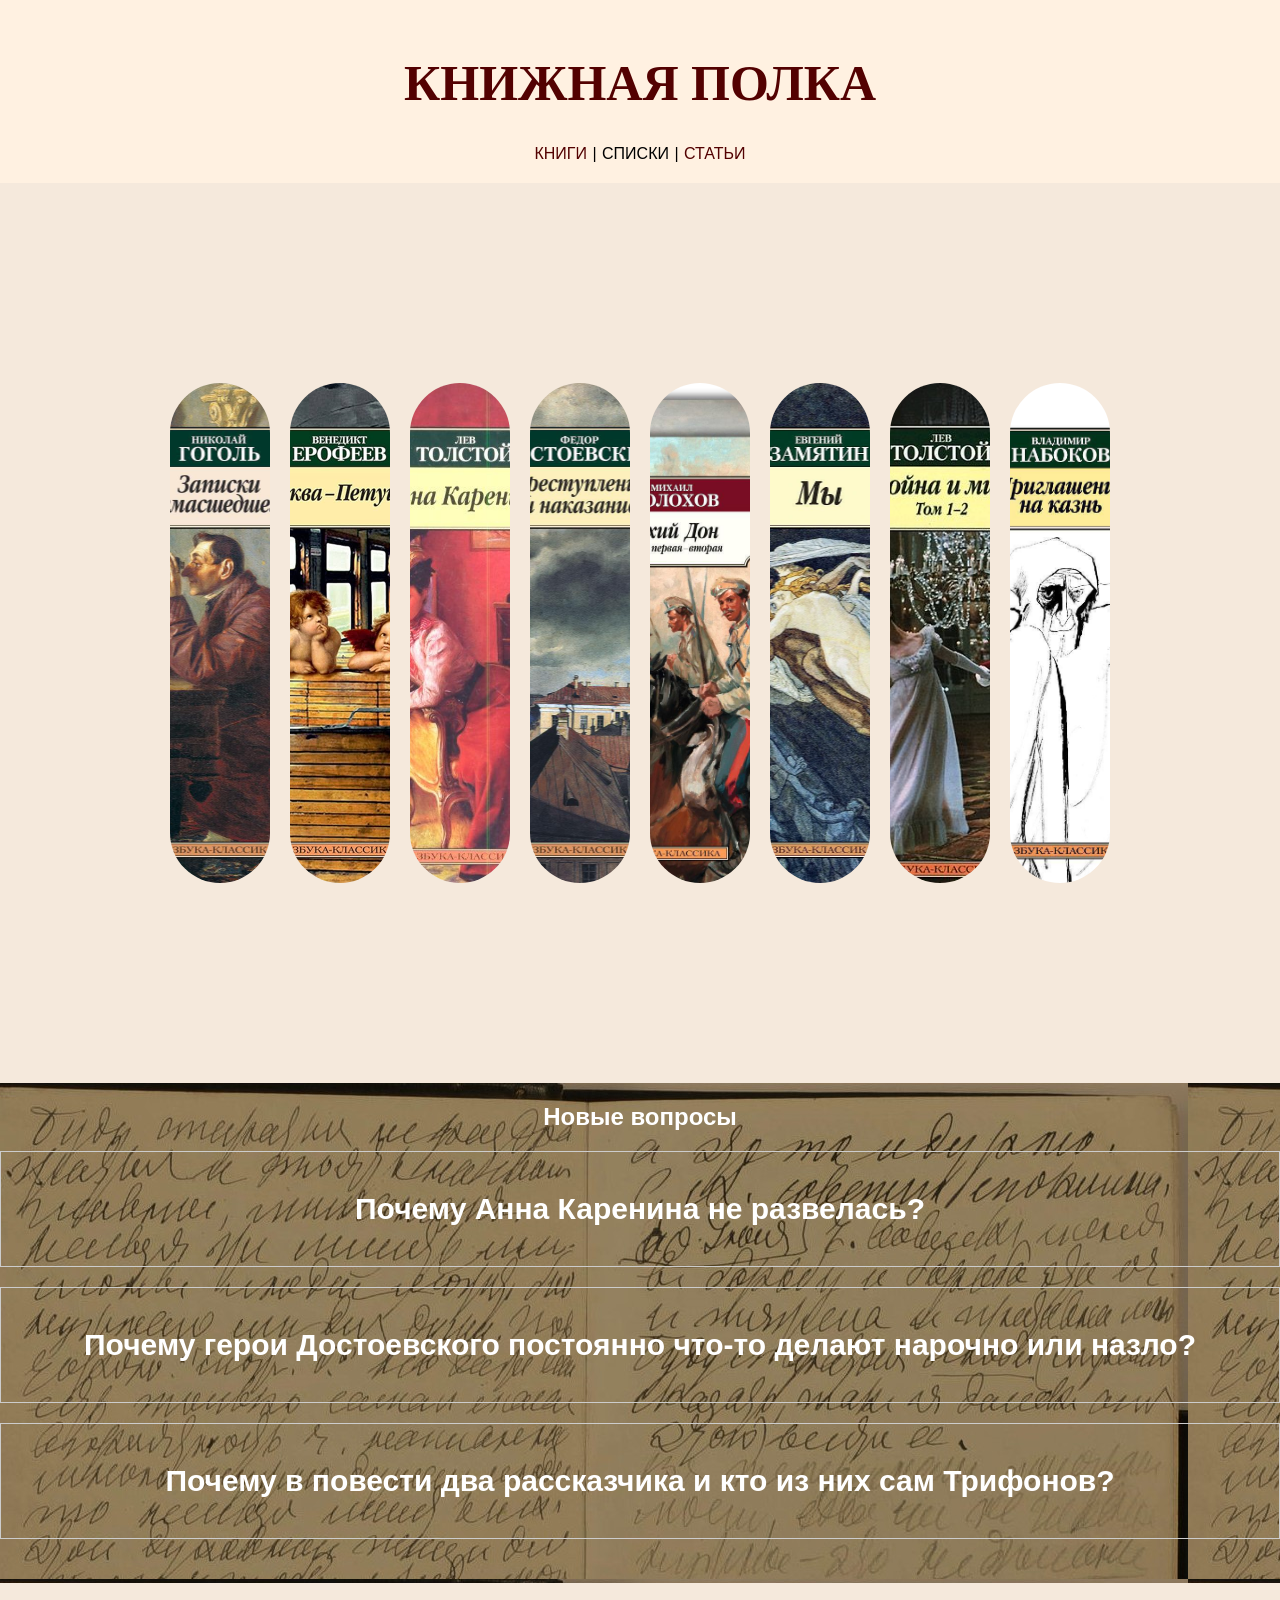
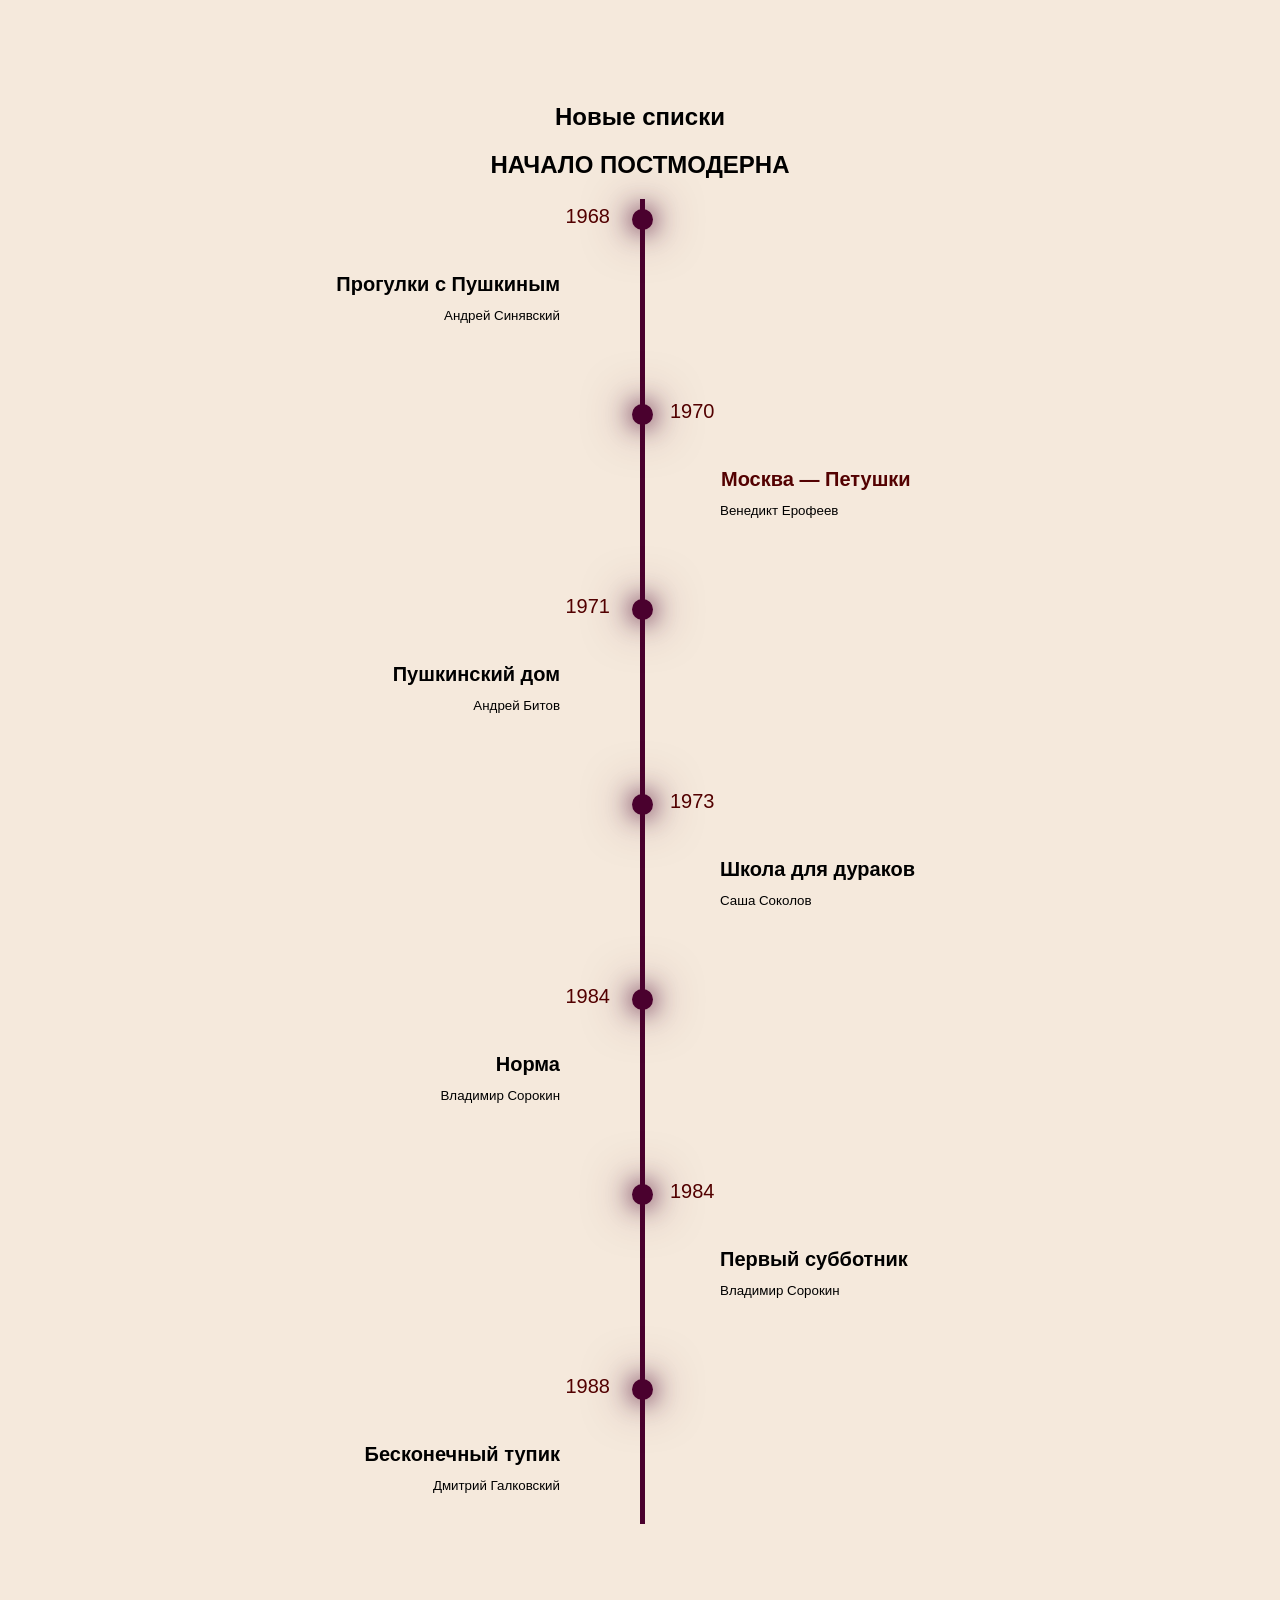
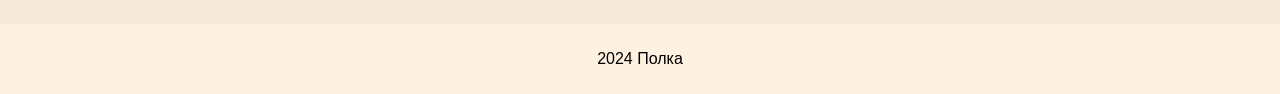
<file: HTML/index.html>
<!DOCTYPE HTML>
<html>
    <head>
        <meta charset="utf-8" />
        <title>Главная страница</title>
        <link rel="stylesheet" href="styles.css"></linkrel>
    </head>
    <body>
        <header>
            <h1><a href="index.html " class = "link">КНИЖНАЯ ПОЛКА</a></h1>
            <nav>
                <a class = "link" href="books.html">КНИГИ</a> | 
                <a class = "link" >СПИСКИ</a> | 
                <a class = "link" href="articles.html">СТАТЬИ</a>
            </nav>  
        </header>

        <main>
            <div>
                <section id = "books">
                <div class="slider">
                    <div class="slider-wrapper">
                        <div class="slide"><h3>Записки сумасшедшего</h3></div>
                        <div class="slide"><h3>Москва Петушки</h3></div>
                        <div class="slide"><h3><a href="books/1.html">Анна Каренина</a></h3></div>
                        <div class="slide"><h3>Преступление и наказание</h3></div>
                        <div class="slide"><h3>Тихий дон</h3></div>
                        <div class="slide"><h3>Мы</h3></div>
                        <div class="slide"><h3>Война и мир</h3></div>
                        <div class="slide"><h3>Приглашение на казнь</h3></div>
                    </div>
                </div>
            </section>
            </div>
            
            <section id="questions">
                <div class = "contanier">
                    <h2>Новые вопросы</h2>
                    <div class="question-card">
                        <h3><a href="./books/1.html#section5">Почему Анна Каренина не развелась?</a></h3>
                    </div>
                    <div class="question-card">
                        <h3>Почему герои Достоевского постоянно что‑то делают нарочно или назло?</h3>
                    </div>
                    <div class="question-card">
                        <h3>Почему в повести два рассказчика и кто из них сам Трифонов?</h3>
                    </div>
                </div>
            </section>
            
            <section class="lists" id="lists">
                <h2>Новые списки</h2>
                <h2>НАЧАЛО ПОСТМОДЕРНА</h2>
                <div class="timeline">
                    <div class="timeline-item">
                        <div class="timeline-dot"></div>
                        <div class="timeline-date">1968</div>
                        <div class ="timeline-content">
                            <h5>Прогулки с Пушкиным</h5>
                            <small>Андрей Синявский</small>
                        </div>
                    </div>
                    <div class="timeline-item">
                        <div class="timeline-dot"></div>
                        <div class="timeline-date">1970</div>
                        <div class ="timeline-content">
                            <h5><a class ="link" href="./books/2.html">Москва — Петушки</a></h5>
                            <small>Венедикт Ерофеев</small>
                        </div>
                    </div>
                    <div class="timeline-item">
                        <div class="timeline-dot"></div>
                        <div class="timeline-date">1971</div>
                        <div class ="timeline-content">
                            <h5>Пушкинский дом</h5>
                            <small>Андрей Битов</small>                           
                        </div>
                    </div>
                    <div class="timeline-item">
                        <div class="timeline-dot"></div>
                        <div class="timeline-date">1973</div>
                        <div class ="timeline-content">
                            <h5>Школа для дураков</h5>
                            <small>Саша Соколов</small>                           
                        </div>
                    </div>
                    <div class="timeline-item">
                        <div class="timeline-dot"></div>
                        <div class="timeline-date">1984</div>
                        <div class ="timeline-content">
                            <h5>Норма</h5>
                            <small>Владимир Сорокин</small>                           
                        </div>
                    </div>
                    <div class="timeline-item">
                        <div class="timeline-dot"></div>
                        <div class="timeline-date">1984</div>
                        <div class ="timeline-content">
                            <h5>Первый субботник</h5>
                            <small>Владимир Сорокин</small>                           
                        </div>
                    </div>
                    <div class="timeline-item">
                        <div class="timeline-dot"></div>
                        <div class="timeline-date">1988</div>
                        <div class ="timeline-content">
                            <h5>Бесконечный тупик</h5>
                            <small>Дмитрий Галковский</small>                           
                        </div>
                    </div>
                </div>   
            </section>
                
            
        </main>

        <footer>
            <p>2024 Полка</p>
        </footer>

    </body>
</html>
</file>
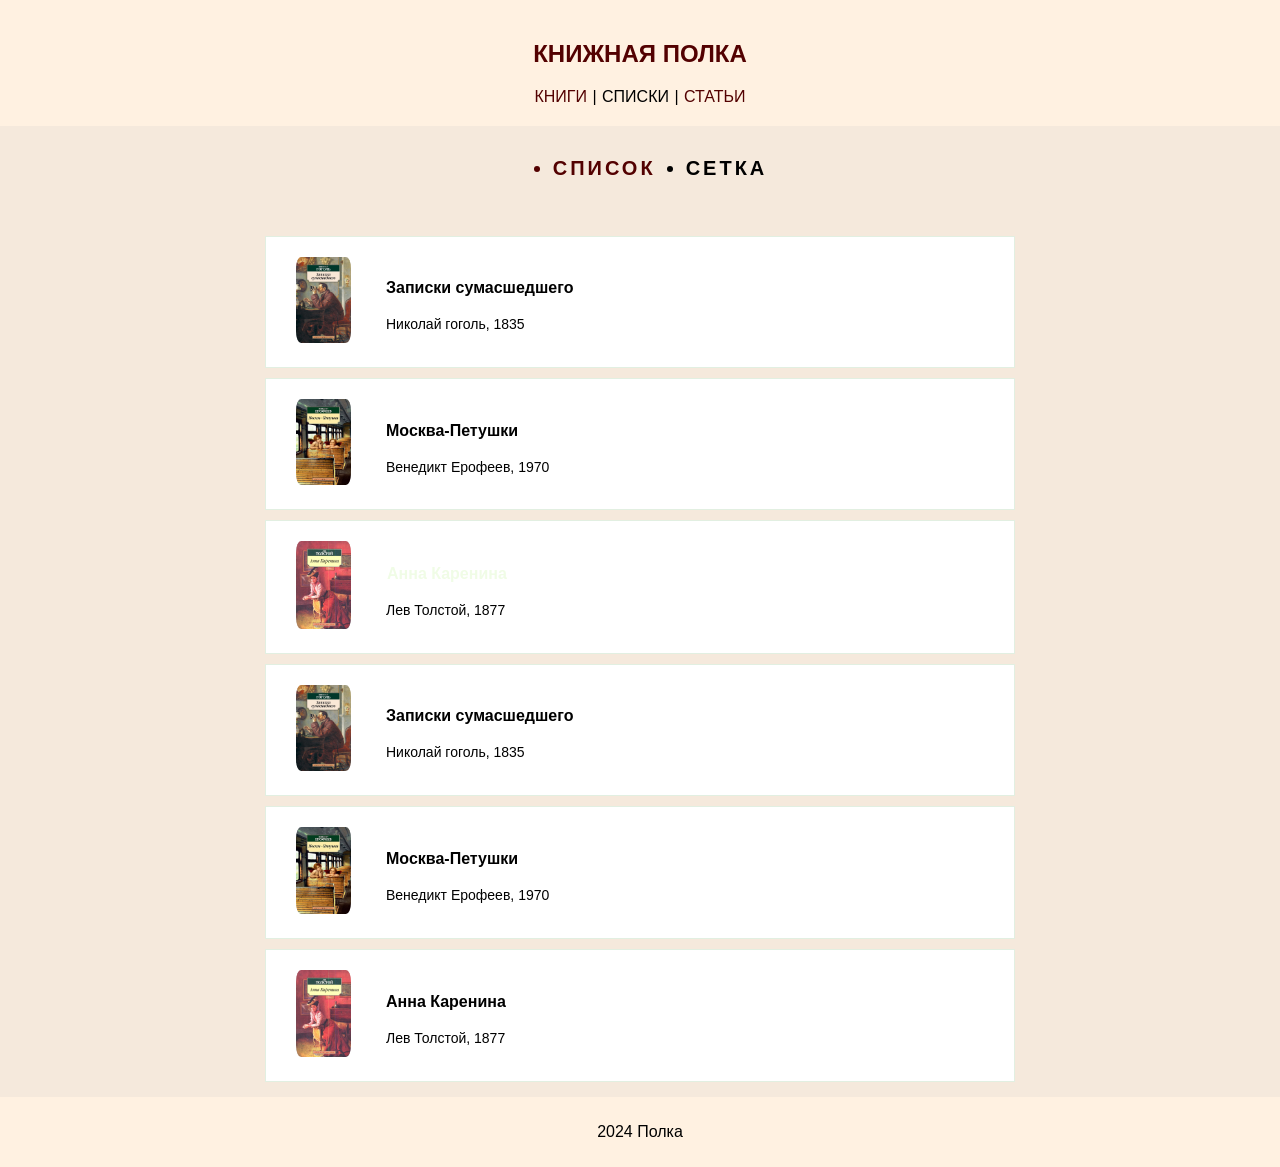
<file: HTML/books.html>
<!DOCTYPE HTML>
<html>
    <head>
        <meta charset="utf-8" />
        <title>Главная страница</title>
        <link rel="stylesheet" href="styles.css"></linkrel>
    </head>
    <body>
        <header>
            <h2><a href="index.html " class = "link">КНИЖНАЯ ПОЛКА</a></h2>
            <nav>
                <a class = "link" href="books.html">КНИГИ</a> | 
                <a class = "link">СПИСКИ</a> | 
                <a class = "link" href="articles.html">СТАТЬИ</a>
            </nav>  
        </header>

        <main>
            <div class="wrapper">
                <div class="links">
                    <ul>
                        <li data-view="list-view" class="li-list active">
                        <i class="fas fa-th-list"></i>
                        Список</li>
                        <li data-view="grid-view" class="li-grid">
                        <i class="fas fa-th-large"></i>
                        Сетка</li>
                    </ul>
                </div>
                <div class="view_main">
                    <div class="view_wrap list-view" style="display: block;">
                        <div class="view_item">
                            <div class="vi_left">
                                <img src="./images/1_cover.jpg">
                            </div>
                            <div class="vi_right">
                                <p class="title">Записки сумасшедшего</p>
                                <p class="content">Николай гоголь, 1835</p>
                            </div>
                        </div>
                        <div class="view_item">
                            <div class="vi_left">
                                <img src="./images/2_cover.jpg">
                            </div>
                            <div class="vi_right">
                                <p class="title">Москва-Петушки</p>
                                <p class="content">Венедикт Ерофеев, 1970</p>
                            </div>
                        </div>
                        <div class="view_item">
                            <div class="vi_left">
                                <img src="./images/3_cover.jpg">
                            </div>
                            <div class="vi_right">
                                <p class="title"><a class="link" href="books/1.html">Анна Каренина</a></p>
                                <p class="content">Лев Толстой, 1877</p>
                            </div>
                        </div>
                        <div class="view_item">
                            <div class="vi_left">
                                <img src="./images/1_cover.jpg">
                            </div>
                            <div class="vi_right">
                                <p class="title">Записки сумасшедшего</p>
                                <p class="content">Николай гоголь, 1835</p>
                            </div>
                        </div>
                        <div class="view_item">
                            <div class="vi_left">
                                <img src="./images/2_cover.jpg">
                            </div>
                            <div class="vi_right">
                                <p class="title">Москва-Петушки</p>
                                <p class="content">Венедикт Ерофеев, 1970</p>
                            </div>
                        </div>
                        <div class="view_item">
                            <div class="vi_left">
                                <img src="./images/3_cover.jpg">
                            </div>
                            <div class="vi_right">
                                <p class="title">Анна Каренина</p>
                                <p class="content">Лев Толстой, 1877</p>
                            </div>
                        </div>  
            
                    </div>
                    <div class="view_wrap grid-view" style="display: none;">
                        <div class="view_item">
                            <div class="vi_left">
                                <img src="./images/1_cover.jpg">
                            </div>
                            <div class="vi_right">
                                <p class="title">Записки сумасшедшего</p>
                                <p class="content">Николай гоголь, 1835</p>
                            </div>
                        </div>
                        <div class="view_item">
                            <div class="vi_left">
                                <img src="./images/2_cover.jpg">
                            </div>
                            <div class="vi_right">
                                <p class="title">Москва-Петушки</p>
                                <p class="content">Венедикт Ерофеев, 1970</p>
                            </div>
                        </div>
                        <div class="view_item">
                            <div class="vi_left">
                                <img src="./images/3_cover.jpg">
                            </div>
                            <div class="vi_right">
                                <p class="title"><a class="link" books/1.html">Анна Каренина</a></p>
                                <p class="content">Лев Толстой, 1877</p>
                            </div>
                        </div>
                        <div class="view_item">
                            <div class="vi_left">
                                <img src="./images/1_cover.jpg">
                            </div>
                            <div class="vi_right">
                                <p class="title">Записки сумасшедшего</p>
                                <p class="content">Николай гоголь, 1835</p>
                            </div>
                        </div>
                        <div class="view_item">
                            <div class="vi_left">
                                <img src="./images/2_cover.jpg">
                            </div>
                            <div class="vi_right">
                                <p class="title">Москва-Петушки</p>
                                <p class="content">Венедикт Ерофеев, 1970</p>
                            </div>
                        </div>
                        <div class="view_item">
                            <div class="vi_left">
                                <img src="./images/3_cover.jpg">
                            </div>
                            <div class="vi_right">
                                <p class="title">Анна Каренина</p>
                                <p class="content">Лев Толстой, 1877</p>
                            </div>
                        </div>
            
                    </div>
                </div>
            </div>
                
            <script src="scripts.js"></script>
        </main>

        <footer>
            <p>2024 Полка</p>
        </footer>

    </body>
</html>
</file>
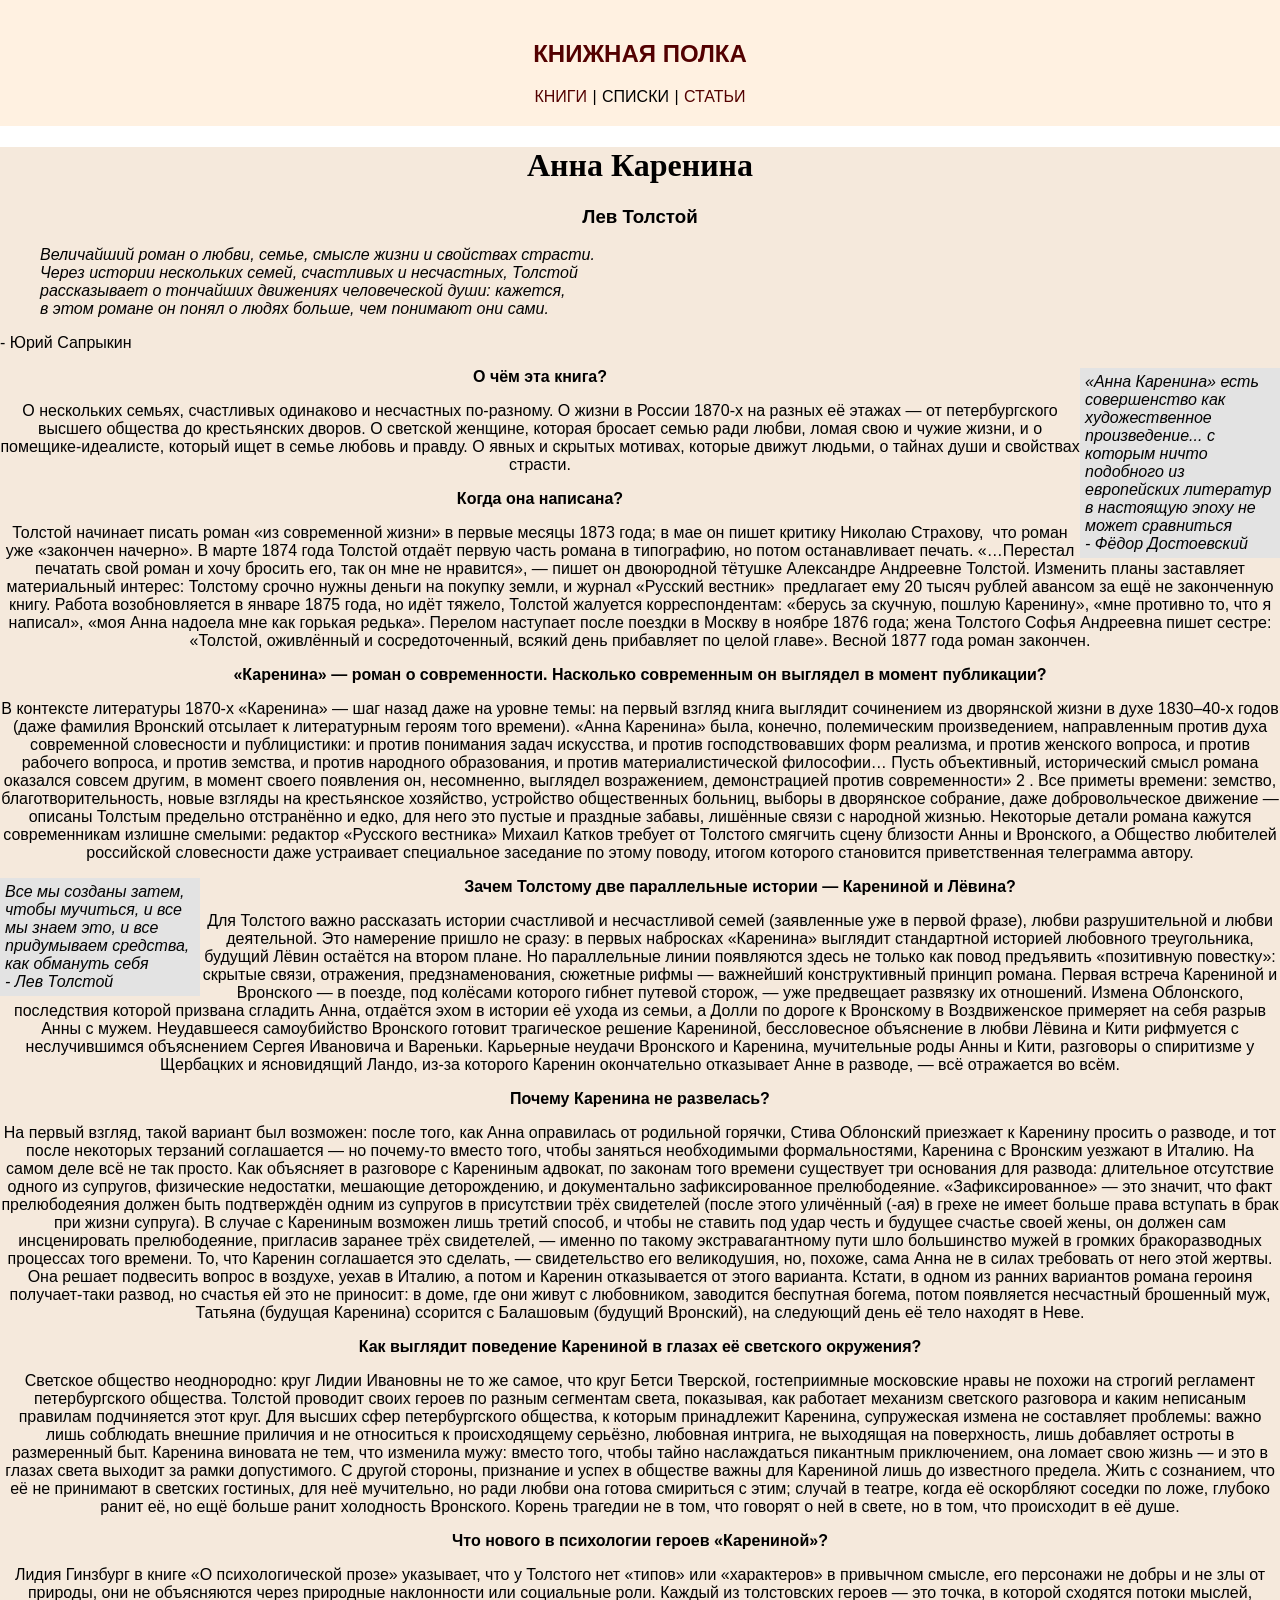
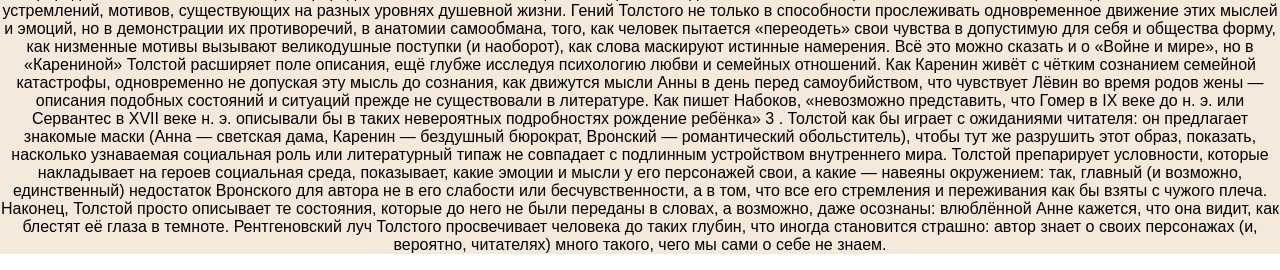
<file: HTML/books/1.html>
<!DOCTYPE HTML>
<html>
    <head>
        <meta charset="utf-8" />
        <title>Анна Каренина</title>
        <link rel="stylesheet" href="../styles.css">
    </head>
    <body>    
        <header>
          <h2><a href="../index.html " class = "link">КНИЖНАЯ ПОЛКА</a></h2>
          <nav>
              <a class = "link" href="../books.html">КНИГИ</a> | 
              <a class = "link">СПИСКИ</a> | 
              <a class = "link" href="../articles.html">СТАТЬИ</a>
          </nav>  
      </header>
      <main>
      

      











        <div align = "center"><h1>Анна Каренина</h1><h3>Лев Толстой</h3></div>
        <section>
          <div class="contanier">
            <div class="quection-card">
                <blockquote>
                  <p><i>Величайший роман о любви, семье, смысле жизни и свойствах страсти.<br>
                    Через истории нескольких семей, счастливых и несчастных, Толстой <br>
                    рассказывает о тончайших движениях человеческой души: кажется, <br>
                    в этом романе он понял о людях больше, чем понимают они сами.</i></p>
                </blockquote>
                <p>- Юрий Сапрыкин<cite></p>
            </div>
          </div>
        </section>
        <table width="200" cellspacing="0" cellpadding="5"align="right" bgcolor="#e3e3e3" >
            <tr><td><i>«Анна Каренина» есть совершенство как художественное произведение... с которым ничто подобного из европейских литератур в настоящую эпоху не может сравниться<br> - Фёдор Достоевский</i></td></tr>
        </table>
        
        <div align = "center">
            <p><b>О чём эта книга?</b> </p>
            <p>   О нескольких семьях, счастливых одинаково и несчастных по-разному. О жизни в России 1870-х на разных её этажах — от петербургского высшего общества до крестьянских дворов. О светской женщине, которая бросает семью ради любви, ломая свою и чужие жизни, и о помещике-идеалисте, который ищет в семье любовь и правду. О явных и скрытых мотивах, которые движут людьми, о тайнах души и свойствах страсти.     
            </p>
          </div>
          <div align = "center">
            <p><b>Когда она написана?</b> </p>
            <p>  Толстой начинает писать роман «из современной жизни» в первые месяцы 1873 года; в мае он пишет критику Николаю Страхову, ⁠ что роман уже «закончен начерно». В марте 1874 года Толстой отдаёт первую часть романа в типографию, но потом останавливает печать. «…Перестал печатать свой роман и хочу бросить его, так он мне не нравится», — пишет он двоюродной тётушке Александре Андреевне Толстой. Изменить планы заставляет материальный интерес: Толстому срочно нужны деньги на покупку земли, и журнал «Русский вестник» ⁠ предлагает ему 20 тысяч рублей авансом за ещё не законченную книгу. Работа возобновляется в январе 1875 года, но идёт тяжело, Толстой жалуется корреспондентам: «берусь за скучную, пошлую Каренину», «мне противно то, что я написал», «моя Анна надоела мне как горькая редька». Перелом наступает после поездки в Москву в ноябре 1876 года; жена Толстого Софья Андреевна пишет сестре: «Толстой, оживлённый и сосредоточенный, всякий день прибавляет по целой главе». Весной 1877 года роман закончен.      
            </p>
          </div>
          <div align = "center">
            <p><b>«Каренина» — роман о современности. Насколько современным он выглядел в момент публикации?</b> </p>
            <p> В контексте литературы 1870-х «Каренина» — шаг назад даже на уровне темы: на первый взгляд книга выглядит сочинением из дворянской жизни в духе 1830–40-х годов (даже фамилия Вронский отсылает к литературным героям того времени). «Анна Каренина» была, конечно, полемическим произведением, направленным против духа современной словесности и публицистики: и против понимания задач искусства, и против господствовавших форм реализма, и против женского вопроса, и против рабочего вопроса, и против земства, и против народного образования, и против материалистической философии… Пусть объективный, исторический смысл романа оказался совсем другим, в момент своего появления он, несомненно, выглядел возражением, демонстрацией против современности» 2 ⁠. Все приметы времени: земство, благотворительность, новые взгляды на крестьянское хозяйство, устройство общественных больниц, выборы в дворянское собрание, даже добровольческое движение — описаны Толстым предельно отстранённо и едко, для него это пустые и праздные забавы, лишённые связи с народной жизнью. Некоторые детали романа кажутся современникам излишне смелыми: редактор «Русского вестника» Михаил Катков требует от Толстого смягчить сцену близости Анны и Вронского, а Общество любителей российской словесности даже устраивает специальное заседание по этому поводу, итогом которого становится приветственная телеграмма автору.       
            </p>
          </div>
          <div class="subject animation"></div>
          <table width="200" cellspacing="0" cellpadding="5"align="left" bgcolor="#e3e3e3" >
            <tr><td><i>Все мы созданы затем, чтобы мучиться, и все мы знаем это, и все придумываем средства, как обмануть себя<br>

               - Лев Толстой</i></td></tr>
        </table>
          <div align = "center">
            <p><b>Зачем Толстому две параллельные истории — Карениной и Лёвина? </b> </p>
            <p> Для Толстого важно рассказать истории счастливой и несчастливой семей (заявленные уже в первой фразе), любви разрушительной и любви деятельной. Это намерение пришло не сразу: в первых набросках «Каренина» выглядит стандартной историей любовного треугольника, будущий Лёвин остаётся на втором плане. Но параллельные линии появляются здесь не только как повод предъявить «позитивную повестку»: скрытые связи, отражения, предзнаменования, сюжетные рифмы — важнейший конструктивный принцип романа. Первая встреча Карениной и Вронского — в поезде, под колёсами которого гибнет путевой сторож, — уже предвещает развязку их отношений. Измена Облонского, последствия которой призвана сгладить Анна, отдаётся эхом в истории её ухода из семьи, а Долли по дороге к Вронскому в Воздвиженское примеряет на себя разрыв Анны с мужем. Неудавшееся самоубийство Вронского готовит трагическое решение Карениной, бессловесное объяснение в любви Лёвина и Кити рифмуется с неслучившимся объяснением Сергея Ивановича и Вареньки. Карьерные неудачи Вронского и Каренина, мучительные роды Анны и Кити, разговоры о спиритизме у Щербацких и ясновидящий Ландо, из-за которого Каренин окончательно отказывает Анне в разводе, — всё отражается во всём.         
            </p>
          </div>
        <div align = "center">
        <p id = "section5"><b>Почему Каренина не развелась?</b> </p>
        <p>   
            На первый взгляд, такой вариант был возможен: после того, как Анна оправилась от родильной горячки, Стива Облонский
             приезжает к Каренину просить о разводе, и тот после некоторых терзаний соглашается — но почему-то вместо того, 
             чтобы заняться необходимыми формальностями, Каренина с Вронским уезжают в Италию. На самом деле всё не так просто.
              Как объясняет в разговоре с Карениным адвокат, по законам того времени существует три основания для развода: 
              длительное отсутствие одного из супругов, физические недостатки, мешающие деторождению, и документально 
              зафиксированное прелюбодеяние. «Зафиксированное» — это значит, что факт прелюбодеяния должен  быть подтверждён
             одним из супругов в присутствии трёх свидетелей (после этого уличённый (-ая) в грехе не имеет больше права вступать
              в брак при жизни супруга). В случае с Карениным возможен лишь третий способ, и чтобы не ставить под удар честь и
              будущее счастье своей жены, он должен сам инсценировать прелюбодеяние, пригласив заранее трёх свидетелей, — именно
               по такому экстравагантному пути шло большинство мужей в громких бракоразводных процессах того времени. То, что 
               Каренин соглашается это сделать, — свидетельство его великодушия, но, похоже, сама Анна не в силах требовать от
                него этой жертвы. Она решает подвесить вопрос в воздухе, уехав в Италию, а потом и Каренин отказывается от 
                этого варианта. Кстати, в одном из ранних вариантов романа героиня получает-таки развод, но счастья ей это 
                не приносит: в доме, где они живут с любовником, заводится беспутная богема, потом появляется несчастный брошенный
                муж, Татьяна (будущая Каренина) ссорится с Балашовым (будущий Вронский), на следующий день её тело находят в Неве.</p>
          </div>
          <div align = "center">
            <p><b>Как выглядит поведение Карениной в глазах её светского окружения?</b> </p>
            <p> Светское общество неоднородно: круг Лидии Ивановны не то же самое, что круг Бетси Тверской, гостеприимные московские нравы не похожи на строгий регламент петербургского общества. Толстой проводит своих героев по разным сегментам света, показывая, как работает механизм светского разговора и каким неписаным правилам подчиняется этот круг. Для высших сфер петербургского общества, к которым принадлежит Каренина, супружеская измена не составляет проблемы: важно лишь соблюдать внешние приличия и не относиться к происходящему серьёзно, любовная интрига, не выходящая на поверхность, лишь добавляет остроты в размеренный быт. Каренина виновата не тем, что изменила мужу: вместо того, чтобы тайно наслаждаться пикантным приключением, она ломает свою жизнь — и это в глазах света выходит за рамки допустимого. С другой стороны, признание и успех в обществе важны для Карениной лишь до известного предела. Жить с сознанием, что её не принимают в светских гостиных, для неё мучительно, но ради любви она готова смириться с этим; случай в театре, когда её оскорбляют соседки по ложе, глубоко ранит её, но ещё больше ранит холодность Вронского. Корень трагедии не в том, что говорят о ней в свете, но в том, что происходит в её душе.       
            </p>
          </div>
          <div align = "center">
            <p><b>Что нового в психологии героев «Карениной»?</b> </p>
            <p>Лидия Гинзбург в книге «О психологической прозе» указывает, что у Толстого нет «типов» или «характеров» в привычном смысле, его персонажи не добры и не злы от природы, они не объясняются через природные наклонности или социальные роли. Каждый из толстовских героев — это точка, в которой сходятся потоки мыслей, устремлений, мотивов, существующих на разных уровнях душевной жизни. Гений Толстого не только в способности прослеживать одновременное движение этих мыслей и эмоций, но в демонстрации их противоречий, в анатомии самообмана, того, как человек пытается «переодеть» свои чувства в допустимую для себя и общества форму, как низменные мотивы вызывают великодушные поступки (и наоборот), как слова маскируют истинные намерения. Всё это можно сказать и о «Войне и мире», но в «Карениной» Толстой расширяет поле описания, ещё глубже исследуя психологию любви и семейных отношений. Как Каренин живёт с чётким сознанием семейной катастрофы, одновременно не допуская эту мысль до сознания, как движутся мысли Анны в день перед самоубийством, что чувствует Лёвин во время родов жены — описания подобных состояний и ситуаций прежде не существовали в литературе. Как пишет Набоков, «невозможно представить, что Гомер в IX веке до н. э. или Сервантес в XVII веке н. э. описывали бы в таких невероятных подробностях рождение ребёнка» 3 ⁠. Толстой как бы играет с ожиданиями читателя: он предлагает знакомые маски (Анна — светская дама, Каренин — бездушный бюрократ, Вронский — романтический обольститель), чтобы тут же разрушить этот образ, показать, насколько узнаваемая социальная роль или литературный типаж не совпадает с подлинным устройством внутреннего мира. Толстой препарирует условности, которые накладывает на героев социальная среда, показывает, какие эмоции и мысли у его персонажей свои, а какие — навеяны окружением: так, главный (и возможно, единственный) недостаток Вронского для автора не в его слабости или бесчувственности, а в том, что все его стремления и переживания как бы взяты с чужого плеча. Наконец, Толстой просто описывает те состояния, которые до него не были переданы в словах, а возможно, даже осознаны: влюблённой Анне кажется, что она видит, как блестят её глаза в темноте. Рентгеновский луч Толстого просвечивает человека до таких глубин, что иногда становится страшно: автор знает о своих персонажах (и, вероятно, читателях) много такого, чего мы сами о себе не знаем.     
            </p>
          </div>
          <div align = "center">
            <p><b></b> </p>
            <p>        
            </p>
          </div>
        </main>
    </body>
</html>
</file>
<file: HTML/styles.css>
body {
  font-family: Arial, sans-serif;
  margin: 0;
  padding: 0;
}

header {
  background-color: #fff1e1;
  padding: 20px;
  text-align: center;
}
header h1 {
  font-size: 50px;
}
h2{
  text-align: center;
}
h1{
  font-family: Crimson Text, serif;
}
main {
  /* padding: 20px; */
  background-color: rgb(245, 233, 220);
  position: relative;
}
.question-card {
  border: 1px solid #ccc;
  padding: 10px;
  margin-bottom: 20px;
  display: flex;
  align-items: center;
  justify-content: center; 
  transition: background-color 1s ease-in-out;
}
.question-card:hover {
 background-color: #ffcdcd;
}

.slider {
  width: 100%;
  height: 100vh;
  display: flex;
  align-items: center;
  justify-content: center; 
}

.slider-wrapper {
  display: flex;
  align-items: center;
  justify-content: center; 
}

.slide {
  width: 100px; 
  height:500px ;
  margin:10px;
  border-radius: 50px;
  background: url(./images/1_cover.jpg);
  background-size: cover ;
  background-position: center;
  position: relative;
  transition: width 0.5s;
}

.slide:nth-child(2) {
  background: url(./images/2_cover.jpg);
  background-size: cover ;
  background-position: center;
}
.slide:nth-child(3) {
  background: url(./images/3_cover.jpg);
  background-size: cover ;
  background-position: center;
}
.slide:nth-child(4) {
  background: url(./images/4_cover.jpg);
  background-size: cover ;
  background-position: center;
}
.slide:nth-child(5) {
  background: url(./images/5_cover.jpg);
  background-size: cover ;
  background-position: center;
}
.slide:nth-child(6) {
  background: url(./images/6_cover.jpg);
  background-size: cover ;
  background-position: center;
}
.slide:nth-child(7) {
  background: url(./images/7_cover.jpg);
  background-size: cover ;
  background-position: center;
}
.slide:nth-child(8) {
  background: url(./images/8_cover.jpg);
  background-size: cover ;
  background-position: center;
}
.slide h3{
    color: #ffff;
    position: absolute;
    bottom: 0;
    left: 30px;
    opacity: 0;
    transition: bottom 0.5s, opacity 0.5s;
}
.slide:hover{
    width:300px;
    cursor: pointer;
}
.slide:hover h3{
    opacity: 1;
    bottom: 25px;
}

header a {
  outline: none;
  text-decoration: none;
  padding: 2px 1px 0;
}

header a:link {
  color: #530101;
}

header a:visited {
  color: #7a1664;
}

header a:focus {
  border-bottom: none;

}

header a:hover {
  color: #ffcbe4;
  background: none;
}
a {
  color: #000000;
  outline: none;
  text-decoration: none;
  padding: 2px 1px 0;
}
.slide a{
  color: #fff;
}
a:hover {
  color: #7c7c7c;
}

a:link {
  color: #f0fce6;
}



.lists a {
  color: #530101;
}
.lists a:hover {
  color: #ff8fc5;
}

.link {
  position: relative;
}
.link:after {
  position: absolute;
  content: '';
  bottom: 0;
  display: block;
  width: 0;
  height: 2px;
  background: #ffcbe4;
  transition: .3s;
}

.link::after {
  left: 50%;
  transform: translateX(-50%);
}
.link:hover:after {
  width: 100%;
}

#questions{
  min-height: 500px;
  background-image: url(./images/back2.jpg);
}
#questions .contanier{
  height: 400px;
  display: flex;
  flex-direction: column;
  justify-content: space-between;
}
#questions h3{
  color: #ffffff;
  font-size: 30px;
  

}
#questions a{
  color: #ffffff;
}
#questions h3:hover{
  color: #4a012e;
}
#questions a:hover{
  color: #4a012e;
}
#questions h2{
  color: #ffffff;
}


footer {
  text-align: center;
  padding: 10px;
  background-color: #fff1e1;
}
/* footer {
  text-align: center;
  padding: 10px;
  background-color: #fff1e1;
  width:100%;
   height:60px;
  position:absolute;
  bottom:0;
} */

.lists{
  padding:100px 15px;
}
.list h2{
  margin-bottom: 5rem;
}
.timeline-dot{
  height: 21px;
  width: 21px;
  background-color: #4a012e;
  box-shadow: 0 0 25px #4a012e,
  0 0 50px #4a012e;
  position: absolute;
  left: calc(50% - 8px);
  border-radius: 50%;
  top: 10px;
}
.timeline{
  max-width: 1200px;
  margin:auto;
  display:flex;
  flex-wrap: wrap;
  position:relative;
}
.timeline::before{
  content: "";
  position: absolute;
  width: 5px;
  height: 100%;
  background-color: #4a012e;
  left:50%;
}
.timeline-item{
  margin-bottom: 40px;
  width:100%;
  position: relative;
}
.timeline-item:last-child{
  margin-bottom: 0;
}
.timeline-item:nth-child(odd){
  padding-right: calc(50% + 30px);
  text-align: right;
}
.timeline-item:nth-child(even){
  padding-left: calc(50% + 30px);
}
.timeline-date{
  font-size: 20px;
  color: #530101;
  margin: 6px 0 15px;
}
.timeline-content{
  padding: 30px 50px;
  border-radius: 4rem;
  cursor:pointer;
  transition: 0.5s ease-in-out;
}
.timeline-content:hover{
  transform: scale(1.05);
  box-shadow: 0 0 25px #4a012e;
}
.timeline-content h5{
  font-size: 20px;
  color:#000000;
  margin:0 0 10px;
}







.view_item img{
	width: 75px;
}

.wrapper{
	width: 800px;
	margin: 0px auto;
}

.links{
  background-color: rgb(245, 233, 220);
	padding: 15px;
}

.links ul{
	display: flex;
	justify-content: center;
}

.links ul li{
	margin: 0 15px;
	font-weight: 600;
	text-transform: uppercase;
	letter-spacing: 3px;
	font-size: 20px;
	cursor: pointer;
}

.links ul li:hover,
.links ul li.active{
	color: #530101;
}

.view_main{
	background-color: rgb(245, 233, 220);
	border-radius: 3px;
	padding: 15px;
}

.view_main img{
  border-radius: 20%;
  padding: 10px;
}
.list-view .view_item {
	background: #fff;
	border: 1px solid #e2efe1;
	margin: 10px;
	padding: 10px 20px;
	display: flex;
	align-items: center;
  cursor:pointer;
  transition: 0.5s ease-in-out;
}
.list-view .view_item:hover{
  transform: scale(1.05);
  box-shadow: 0 0 25px #4a012e;
}

.list-view .view_item:last-child{
	margin-bottom: 0;
}

.list-view .view_item .vi_left{
	margin-right: 25px;
}

.view_item .title{
	font-weight: 600;
}

.view_item .content{
	margin: 5px 0;
	font-size: 14px;
	line-height: 22px;
	font-weight: 200;
}



.grid-view{
	width: 100%;
}

.grid-view .view_item {
  background-color: #ffffff;
	display: inline-block;
    border: 1px solid #e2efe1;
    width: 230px;
    text-align: center;
    margin: 10px;
    cursor:pointer;
  transition: 0.5s ease-in-out;
}
.grid-view .view_item:hover {
  transform: scale(1.05);
  box-shadow: 0 0 25px #4a012e;
}
.grid-view .view_item .vi_left{
	margin-bottom: 10px;
}

.grid-view .view_item .btn{
	margin: 0 auto;
}








.wrap{
	width: 1000px;
	margin: 0px auto;
  text-align: center;
}
.view{
	background: #DCDCDC;
	border-radius: 3px;
	padding: 15px;
}


#columns {
 
  column-width: 220px;
  column-gap: 15px;
  width: 90%;
  max-width: 1100px;
  margin: 30px auto;
}

div#columns figure {
  background: #fefefe;
  border: 2px solid #fcfcfc;
  box-shadow: 0 1px 2px rgba(34, 25, 25, 0.4);
  margin: 0 2px 15px;
  padding: 15px;
  padding-bottom: 10px;
  transition: opacity .4s ease-in-out;
display: inline-block;
column-break-inside: avoid;
}

div#columns figure img {
  width: 100%; height: auto;
  border-bottom: 1px solid #ccc;
  padding-bottom: 15px;
  margin-bottom: 5px;
}

div#columns figure figcaption {
font-size: .9rem;
  color: #444;
line-height: 1.5;
}

div#columns small { 
font-size: 1rem;
float: right; 
text-transform: uppercase;
color: #aaa;
} 

div#columns small a { 
color: #666; 
text-decoration: none; 
transition: .4s color;
}

div#columns:hover figure:not(:hover) {
  opacity: 0.4;
}

/* кнопки на странице с работами */
.btn {
  border: none;
  outline: none;
  padding: 12px 16px;
  background-color: white;
  cursor: pointer;
}
.btn:hover {
  background-color: #ddd;
}

.btn.active {
  background-color: #666;
   color: white;
}
/*Фильтратор в галерее*/

* {
    box-sizing: border-box;
}

.row {
    margin: 10px -16px;
}

.column {
    display: none; 
}

.row:after {
    content: "";
    display: table;
    clear: both;
}


.show {
  display: block;
}





















/* #header {
  width: 990.08;
    height: 250px;
  background-color: #c7b39b;
  background-image: url(../img/шапка.jpg);
    overflow:hidden;	​​​​​​​
}

#container {	
    margin: auto auto;
    text-align:center;
    width: 990.08;    
}

#navigation {
    background: #DCDCDC ;
    width: 990.08;
    height: 25px;
  margin-bottom:1%;
  margin-top:1%;
}

#sidebar {
    background: #DCDCDC;
    float: left;
    width: 198.01;
  margin: 0 auto; 
  display: inline-block;
}

#content {
    background: #DCDCDC;
    float: right;
    width: 772.26;
  display: inline-block;
  
}


#clear {
    clear: both;
}

#footer {
   background:#c7b39b ;
 width: 990.08;
 height: 40px;
 flex: 0 0 auto;
 box-sizing: border-box;
 
}
h1{
color: #000;
font: 60px Trade Gothic Bold No.2 ;
margin: 2%;
text-align: left;
padding: 2% 5%  3% 1%;
}
/*стрелка наверх*/
/* .scrollup{
width:40px;
height:40px;
opacity:0.3;
position:fixed;
bottom:50px;
transform: translateX(-311pt);
display:none;
text-indent:-9999px;
background: url(../img/icon_top.png) no-repeat;
}
ul {
 list-style-type:none;
 margin: 5% 0% 5% 0%; 
 text-align: left; 
 padding: 0px; 
}
a {text-decoration: none; 
  color:#000 ;
}
a.nav {text-decoration: none; 
  color:#000 ;
  padding: 0px 10px;
}
a.actnav{text-decoration: none;
background-color: lavender;
padding: 0px 20px;
}
a.actnav:hover {text-decoration: underline;
background-color: lavender;
padding: 2px 20px;
}
a.nav:hover {text-decoration: underline;
background-color: lavender;
padding: 2px 20px;
}

nav.menu {
 text-align: center;
 font:70% Spectral SC;
   
}
h2.zagl{
 display: block;
   font-size: 1.1em;
   margin:1;	
 font-family: 'Noto Sans', sans-serif;
   color: #000;
   text-align: center;
}
}
p.p1{
   font-size: 3vh;
   padding-top: 1%;
 text-align: center;
}
p.p2{
   font-size: 3vh;
 text-align: justify;
 margin:0pt 30pt 10pt 30pt;
 font-family: 'Noto Sans', sans-serif;
 font-size: 1em;
}
li.navigation {
 text-align: left;
 font:16pt 'Manrope', sans-serif;	
}
p.content{
 padding: 10px 30px 10px 30px;
 margin:1pt ;
 text-align: justify;
   font-family: 'Noto Sans', sans-serif;
 font-size: 0.7em;
}
 
h3 {
   margin: 0;
 font-family: 'Noto Sans', sans-serif;
 font-size: 1.0em;
 text-align:center;
 clear: both;
}

.biophoto1{
   margin: 20px 10px 0px 30px; 
   width: 250.82;
   float: left;
}
.biophoto2{
   margin: 0vh;
   width: 891.06;
 margin: 10pt;
}
.category-wrap ul {
 list-style: none;
 margin: 0;
 padding: 0; 
 border-top: 1px solid rgba(0,0,0,.3);
}
.category-wrap li {margin: 12px 0 0 0px;}
a.navigation{
 color: #000;
 padding: 10px 30px;
 background-color: lavender;
 border-bottom: 5px solid #5757a0;
} 
a.navigation {
 text-decoration: none;
 display: block;  
 color: rgba(0,0,0,.6);
 padding: 5px;
 position: relative;
 transition: .3s linear;
}
a.navigation:after {
 
 font-family: FontAwesome;
 position: absolute;
 right: 5px;
 color: white;
 transition: .2s linear;
}
a.navigation:hover {
 background: #80C8A0;
 color: white;
}
@font-face{font-family:'Noto Sans', sans-serif;
}

#columns {
 
   column-width: 220px;
   column-gap: 15px;
   width: 90%;
   max-width: 1100px;
   margin: 30px auto;
}

div#columns figure {
   background: #fefefe;
   border: 2px solid #fcfcfc;
   box-shadow: 0 1px 2px rgba(34, 25, 25, 0.4);
   margin: 0 2px 15px;
   padding: 15px;
   padding-bottom: 10px;
   transition: opacity .4s ease-in-out;
 display: inline-block;
 column-break-inside: avoid;
}

div#columns figure img {
   width: 100%; height: auto;
   border-bottom: 1px solid #ccc;
   padding-bottom: 15px;
   margin-bottom: 5px;
}

div#columns figure figcaption {
 font-size: .9rem;
   color: #444;
 line-height: 1.5;
}

div#columns small { 
 font-size: 1rem;
 float: right; 
 text-transform: uppercase;
 color: #aaa;
} 

div#columns small a { 
 color: #666; 
 text-decoration: none; 
 transition: .4s color;
}

div#columns:hover figure:not(:hover) {
   opacity: 0.4;
}

@media screen and (max-width: 750px) { 
 #columns { column-gap: 0px; }
 #columns figure { width: 100%; }
}

.bio{
   float: right;
   padding: 7px; 
   margin: 20px 30px 0px 10px; 
   background: #f0f0f0; 
    
  }
.bio2{
   float: left;
   padding: 7px; 
   margin: 20px 10px 5px 30px; 
   background: #f0f0f0; 	   
  }
.bio figcaption {
   margin: 0 auto 5px;
 font-size:12pt;
 font-family: 'Noto Sans', sans-serif;
}
.bio2 figcaption {
   margin: 0 auto 5px;
 font-size:12pt;
 font-family: 'Noto Sans', sans-serif;
}
.articles figcaption {
   margin: 0 auto 5px;
 font-size:12pt;
 font-family: "Helvetica Neue", Helvetica, Arial, sans-serif;
}


/* кнопки на странице с работами */
/* .btn {
 border: none;
 outline: none;
 padding: 12px 16px;
 background-color: white;
 cursor: pointer;
}
.btn:hover {
 background-color: #ddd;
}

.btn.active {
 background-color: #666;
  color: white;
} */
/*Фильтратор в галерее*/

/* * {
   box-sizing: border-box;
}

.row {
   margin: 10px -16px;
}

.column {
   display: none; 
} */
/* Clear floats after rows */ 
/* .row:after {
   content: "";
   display: table;
   clear: both;
} */

/* The "show" class is added to the filtered elements */
/* .show {
 display: block;
}  */
</file>
